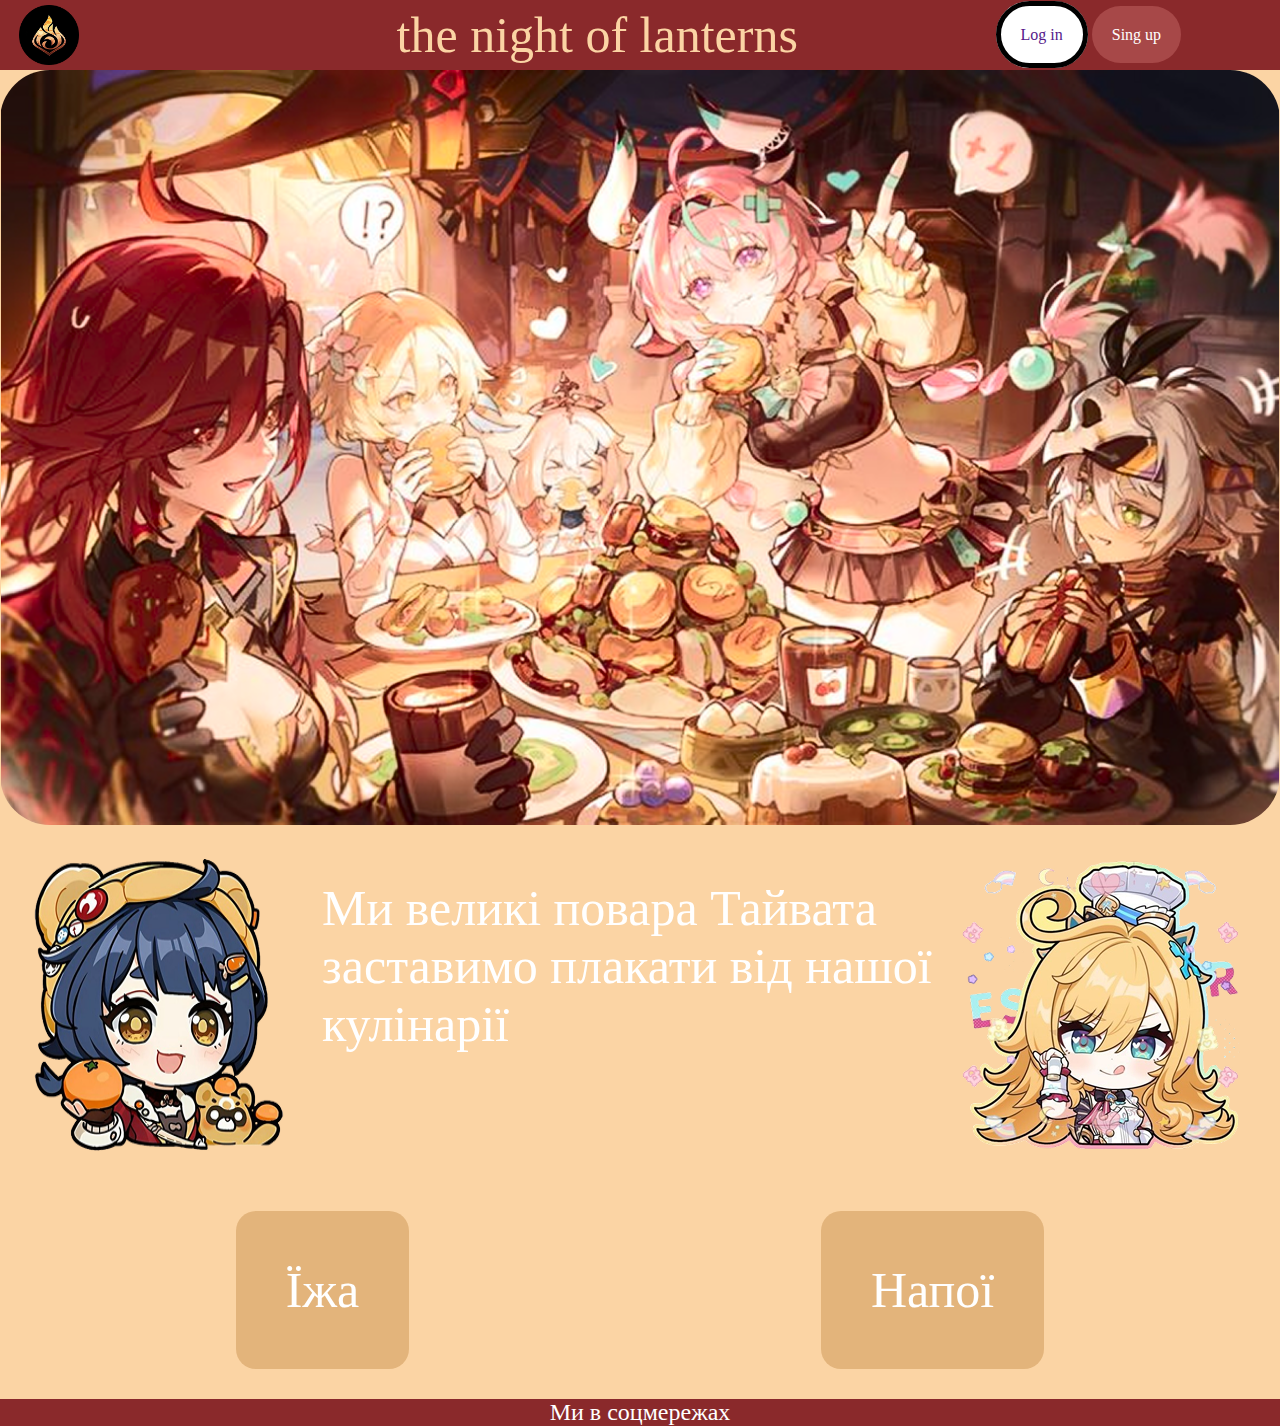
<file: index.html>
<!DOCTYPE html>
<html lang="en">
<head>
    <meta charset="UTF-8">
    <meta name="viewport" content="width=device-width, initial-scale=1.0">
    <title>Document</title>
    <link rel="stylesheet" href="style.css">
</head>
<body>
    <header>
        <img src="img/Pyro Symbol 1.png" class="logo">
        <p class="slovo">the night of lanterns</p>
        <div class="link">
        <a href="" class="link1">Log in</a>
        <a href="" class="link2">Sing up</a>
        </div>
    </header>
    <main>
        <section class="inwa">
            <div >
            <img src="img/їжа натлан 1.png" class="eat">
        </div>
        </section>
        <section class="solo">
            <img src="img/сян лин.png">
            <p class="slovo1">Ми великі повара Тайвата заставимо плакати від нашої кулінарії</p>
            <img src="img/Escoffier.png">
        </section>
        <section class="inwa1">
            <a class="eat1">Їжа</a>
            <a class="drink">Напої</a>
        </section>
    </main>
    <footer>
        <p class="footer">Ми в соцмережах </p>
        
    </footer>
    <script src="script.js"></script>
</body>
</html>
</file>
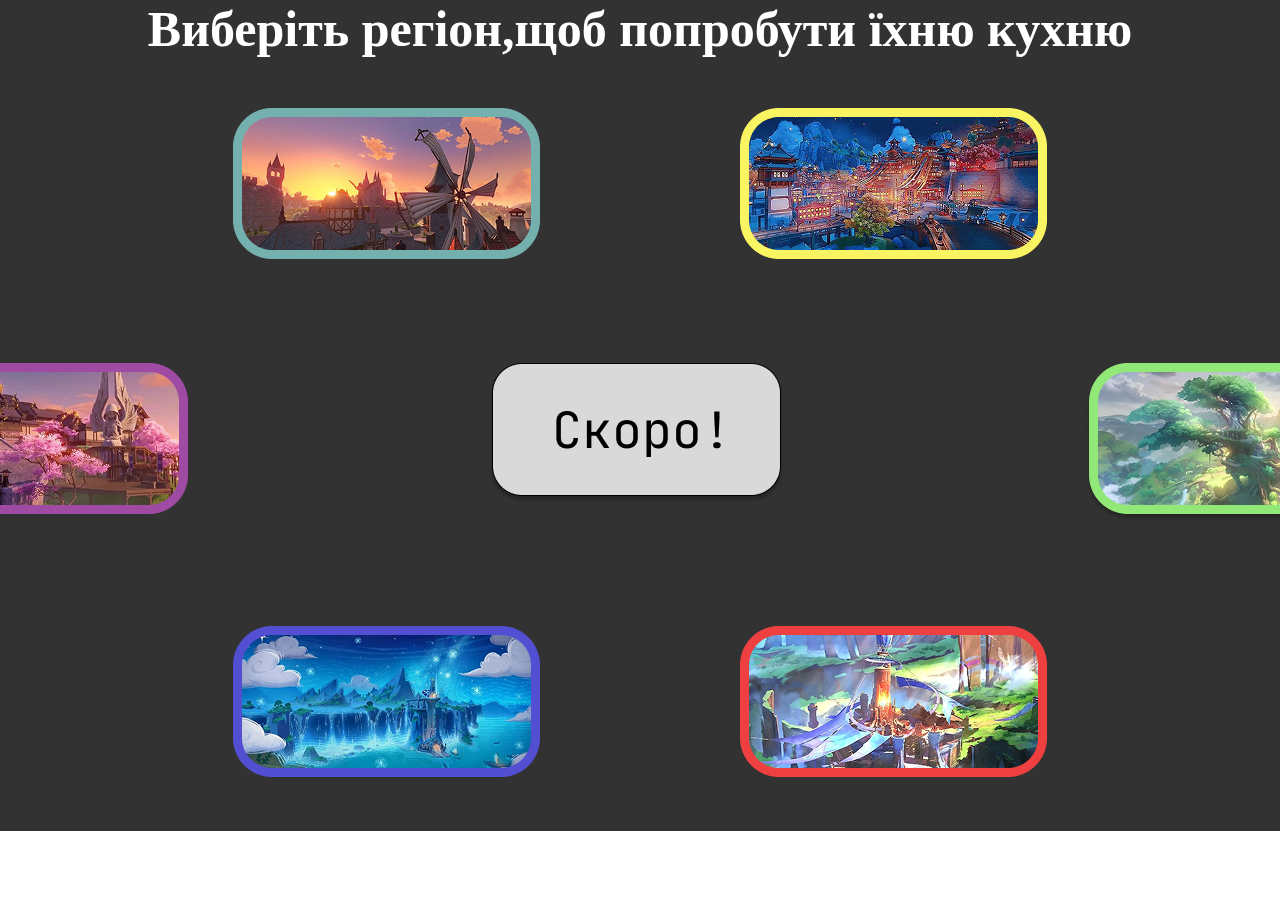
<file: redioneat.html>
<!DOCTYPE html>
<html lang="en">
<head>
    <meta charset="UTF-8">
    <meta name="viewport" content="width=device-width, initial-scale=1.0">
    <title>Document</title>
    <link rel="stylesheet" href="redioneat.css">
</head>
<body>
<header class="header1">
    <h1 class="slovo">Виберіть регіон,щоб попробути  їхню кухню</h1>
</header>
<main class="main">
    <section class="rag1">
        <a href="mon-eat.html"><img src="img/монштат.png"></a>
        <a href="li-eat.html"><img src="img/ли ює.png"></a>
    </section>
    <section class="rag2">
        <a href="ina-eat.html"><img src="img/Inazuma.png"></a>
        <a><img src="img/сніжна.png"></a>
        <a href="sym-eat.html"><img src="img/сумера.png"></a>
    </section>
    <section class="rag3">
        <a href="fon-eat.html"><img src="img/фонтейн.png"></a>
        <a href="nat-eat.html"><img src="img/NATLANN🔥.png"></a>
    </section>
</main>

    <script src="redioneat.css"></script>
</body>
</html>
</file>
<file: style.css>
*{
    margin: 0;
}

a{
    text-decoration: none;
}

body{
    margin: 0;
    padding: 0;
}

header{background-color: #8A292B;
    
    display: flex;
    justify-content: space-around;
    align-items: center;
    padding: 5px 0;
}

.link1{
    border: 5px solid black;
    background-color: white;
    border-radius: 50px;
    padding: 20px 20px;
}

.link2{
    color: white;
    background-color: #A74848;
    border-radius: 50px;
    padding: 20px 20px;
}

.logo{
    width: 60px;
    padding: 0 20px;
    position: relative;
    right: 100px;

}

.slovo{
    color: #FBD4A4;
    font-size: 50px;
}

main{
    background-color: #FBD4A4;
}


.images{
display: flex;
justify-content: space-between;
align-items: center;
}

.eat{
    width: 100%;
    border-radius: 50px;
}

.solo{
    background-color: #FBD4A4;
    display: flex;
    justify-content: center;
    padding: 30px;
    justify-content: space-around;
    font-size: 24px;
}

.slovo1{
    color: #ffff;
    border-color: #FBD4A4;
    font-size: 50px;
    padding: 20px 20px;
}

.eat1,.drink{
    color: #fff;
    background-color:#E3B47B;
    font-size: 50px;
    padding: 50px 50px ;
    border-radius: 20px;
}

.inwa1{
    background-color: #FBD4A4;
    display: flex;
    justify-content: center;
    padding: 30px;
    justify-content: space-around;
    font-size: 24px;
}


footer{
    background-color: #8A292B;
}
.footer{
    color: #fff;
    display: flex;
    justify-content: center;
    font-size: 24px;
}
</file>
<file: redioneat.css>
*{
    margin: 0;
}


.header1{
    background-color: #323232;
    display: flex;
    justify-content: space-around;
    align-items: center;
    color: #fff;

}

.slovo{
    font-size: 50px;
}

.main{
    background-color:#323232 ;
    
}

.rag1{
    display: flex;
    justify-content: center;
    padding: 50px;
    gap: 200px;
}

.rag2{
    display: flex;
    padding: 50px;
    justify-content: center;
    gap: 300px;
}

.rag3{
    display: flex;
    padding: 50px;
    justify-content: center;
    gap: 200px;
}
</file>
